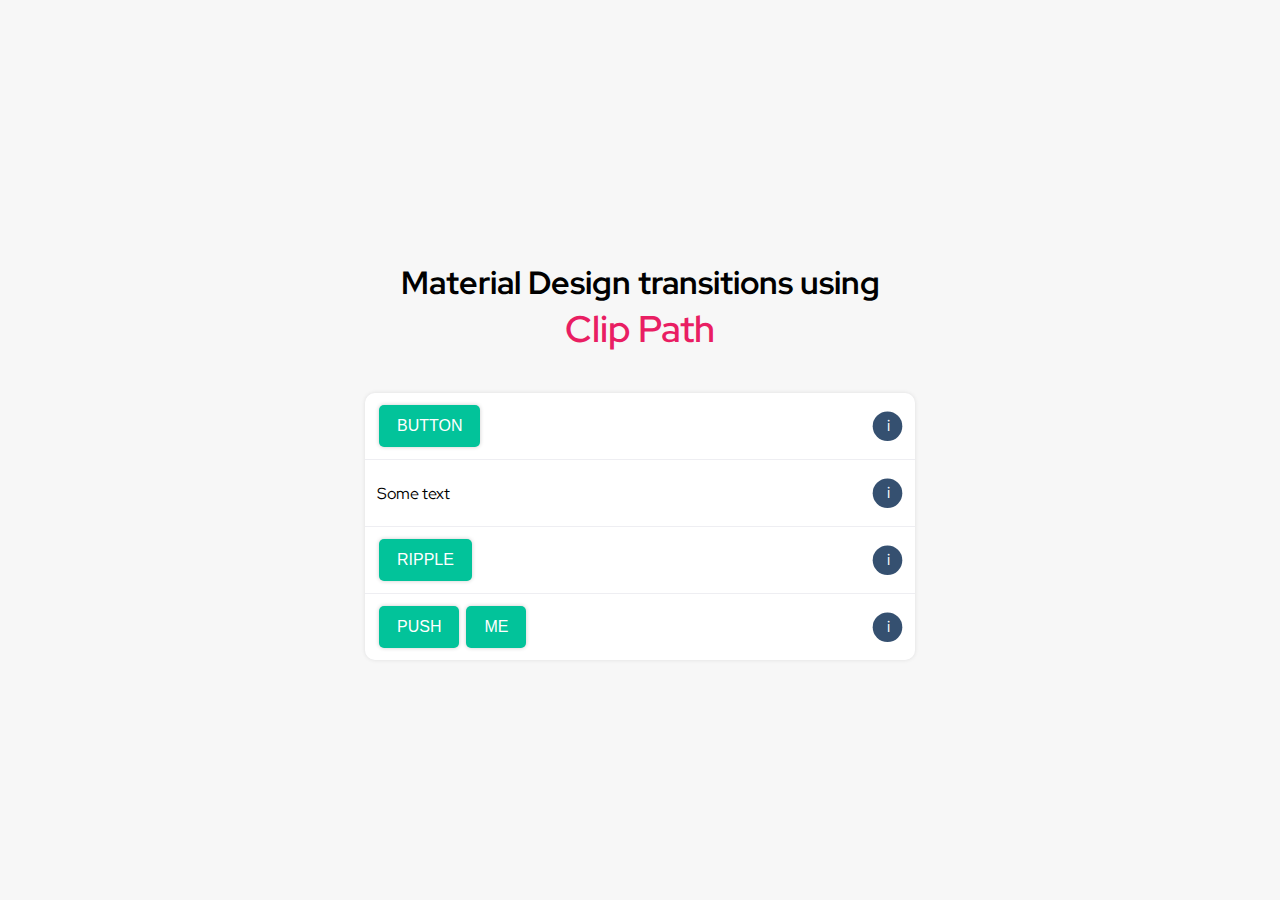
<file: index.html>
<!DOCTYPE html>
<html lang="en">
<head>
    <meta charset="UTF-8">
    <meta name="viewport" content="width=device-width, initial-scale=1.0">
    <title>Clip Path - Material Design</title>
    <link rel="stylesheet" href="styles.css">
</head>
<body>
    <h1 class="title">
       Material Design transitions using
        <p>
            Clip Path
        </p>
    </h1>
   <main>
       <div class="list-item">
           <button class="ripple">
               Button
           </button>
           <section class="card">
               <div class="content">
                   <span>i</span>
                   <h1>Awesome!</h1>
                   <p>This card uses clip path. Lorem ipsum dolor sit amet consectetur adipisicing elit. Recusandae debitis maxime commodi placeat atque numquam</p>
                   <button class="ripple">
                       BUTTON
                   </button>
               </div>
           </section>

       </div>
       <div class="list-item">
           <p>Some text</p>
           <section class="card">
               <div class="content">
                   <span>i</span>
                   <h1>Cute!</h1>
                   <p>This card uses clip path. Lorem ipsum dolor sit amet consectetur adipisicing elit. Recusandae debitis maxime commodi placeat atque numquam</p>
                   <button class="ripple">
                       BUTTON
                   </button>
               </div>
           </section>
       </div>
       <div class="list-item">
           <button class="ripple">
               ripple
           </button>
           <section class="card">
               <div class="content">
                   <span>i</span>
                   <h1>Wow!</h1>
                   <p>This card uses clip path. Lorem ipsum dolor sit amet consectetur adipisicing elit. Recusandae debitis maxime commodi placeat atque numquam</p>
                   <button class="ripple">
                       BUTTON
                   </button>
               </div>
           </section>
       </div>
       <div class="list-item">
           <div>
               <button class="ripple">
                   push
               </button>
               <button class="ripple">
                   me
               </button>
           </div>
           <section class="card">
               <div class="content">
                   <span>i</span>
                   <h1>Yeah!</h1>
                   <p>This card uses clip path. Lorem ipsum dolor sit amet consectetur adipisicing elit. Recusandae debitis maxime commodi placeat atque numquam</p>
                   <button class="ripple">
                       BUTTON
                   </button>
               </div>
           </section>
       </div>
   </main>

   <script type="text/javascript">
       //Manage z-index of each card
       const listItems = document.querySelectorAll(".list-item .content");
       const reverseList = [];
       listItems.forEach(item => reverseList.unshift(item));
       reverseList.forEach((item, index) => item.style.zIndex = `${index + 1}`)
   </script>

</body>
</html>
</file>
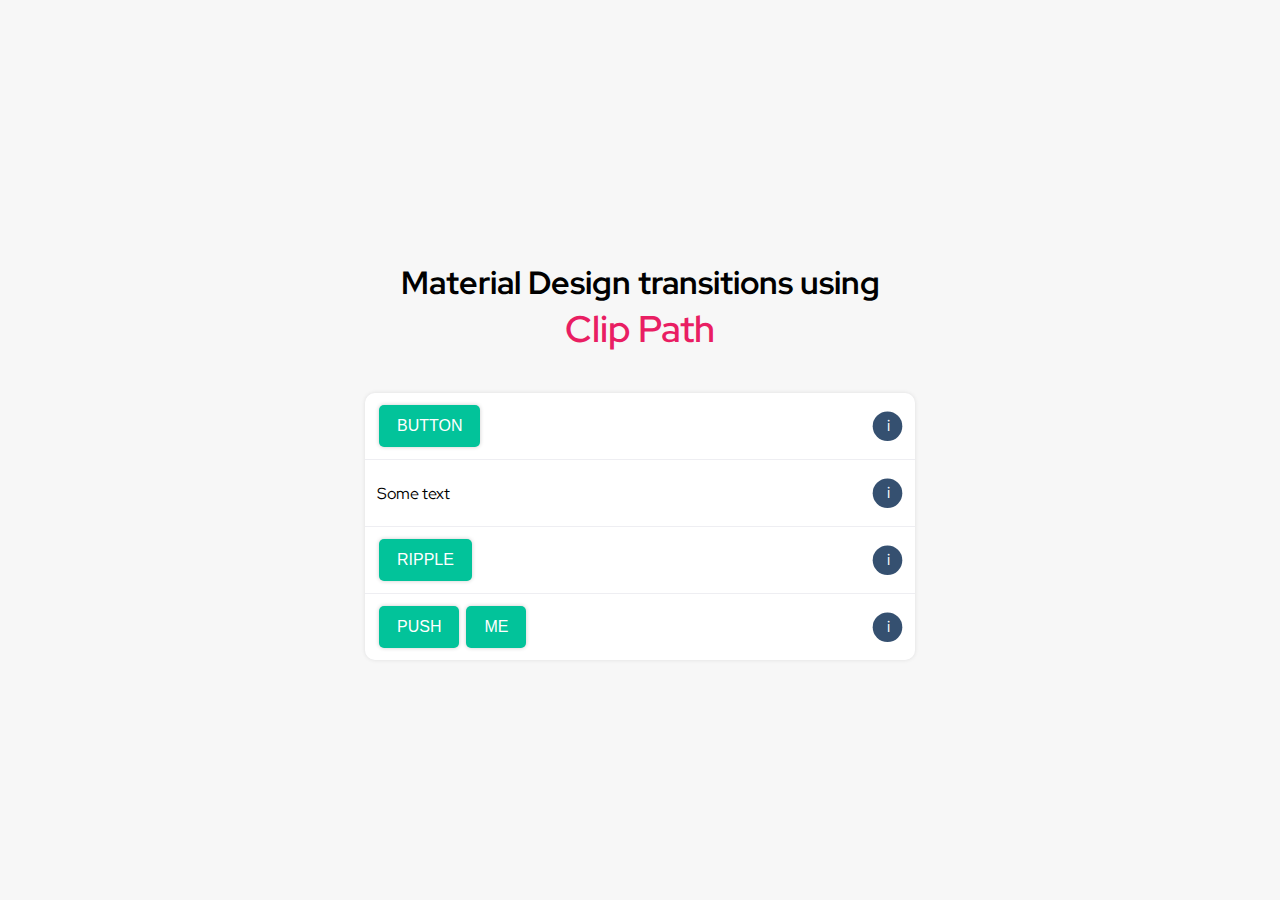
<file: public/index.html>
<!DOCTYPE html>
<html lang="en">
<head>
    <meta charset="UTF-8">
    <meta name="viewport" content="width=device-width, initial-scale=1.0">
    <title>Clip Path - Material Design</title>
    <link rel="stylesheet" href="./styles.css">
</head>
<body>
    <h1 class="title">
       Material Design transitions using
        <p>
            Clip Path
        </p>
    </h1>
   <main>
       <div class="list-item">
           <button class="ripple">
               Button
           </button>
           <section class="card">
               <div class="content">
                   <span>i</span>
                   <h1>Awesome!</h1>
                   <p>This card uses clip path. Lorem ipsum dolor sit amet consectetur adipisicing elit. Recusandae debitis maxime commodi placeat atque numquam</p>
                   <button class="ripple">
                       BUTTON
                   </button>
               </div>
           </section>

       </div>
       <div class="list-item">
           <p>Some text</p>
           <section class="card">
               <div class="content">
                   <span>i</span>
                   <h1>Cute!</h1>
                   <p>This card uses clip path. Lorem ipsum dolor sit amet consectetur adipisicing elit. Recusandae debitis maxime commodi placeat atque numquam</p>
                   <button class="ripple">
                       BUTTON
                   </button>
               </div>
           </section>
       </div>
       <div class="list-item">
           <button class="ripple">
               ripple
           </button>
           <section class="card">
               <div class="content">
                   <span>i</span>
                   <h1>Wow!</h1>
                   <p>This card uses clip path. Lorem ipsum dolor sit amet consectetur adipisicing elit. Recusandae debitis maxime commodi placeat atque numquam</p>
                   <button class="ripple">
                       BUTTON
                   </button>
               </div>
           </section>
       </div>
       <div class="list-item">
           <div>
               <button class="ripple">
                   push
               </button>
               <button class="ripple">
                   me
               </button>
           </div>
           <section class="card">
               <div class="content">
                   <span>i</span>
                   <h1>Yeah!</h1>
                   <p>This card uses clip path. Lorem ipsum dolor sit amet consectetur adipisicing elit. Recusandae debitis maxime commodi placeat atque numquam</p>
                   <button class="ripple">
                       BUTTON
                   </button>
               </div>
           </section>
       </div>
   </main>

   <script type="text/javascript">
       //Manage z-index of each card
       const listItems = document.querySelectorAll(".list-item .content");
       const reverseList = [];
       listItems.forEach(item => reverseList.unshift(item));
       reverseList.forEach((item, index) => item.style.zIndex = `${index + 1}`)
   </script>

</body>
</html>
</file>
<file: styles.css>
@import url('https://fonts.googleapis.com/css2?family=Red+Hat+Display:wght@400;700&display=swap');
body{
    margin: 0;
    background-color: rgba(237, 237, 237, 0.44);
    padding:0;
    min-height: 100vh;
    font-family: 'Red Hat Display', sans-serif;
    display: flex;
    justify-content: center;
    align-items: center;
    flex-direction: column;
}
main {
    display: grid;
    justify-items: center;
    grid-gap: 1px;
    width: 90%;
    max-width: 550px;
    min-width: 350px;
    box-shadow: 0 0 4px 0 rgba(0,0,0,.1);
    background-color: #eeeef2;
    transition: all .3s;
    border-radius: 10px;
}
main:hover {
    box-shadow: 0 0 20px 0 rgba(0,0,0,.2);

}
.title{
    width: 80%;
    text-align: center;
    color: black;
    margin-bottom: 40px;
}
.title p{
    margin: 0;
    font-size: 37px;
    font-weight: 600;
    color: #e91e63;
}

/* LIST ITEMS */
.list-item{
    padding: 12px;
    position: relative;
    width: 100%;
    background-color: white;
    box-sizing: border-box;
    height: 66px;
    display: flex;
    align-items: center;
    justify-content: space-between;

}
.list-item:first-child{
    border-top-left-radius: 10px;
    border-top-right-radius: 10px;
}
.list-item:last-child{
    border-bottom-left-radius: 10px;
    border-bottom-right-radius: 10px;
}

/* CARD ELEMENTS */
.card {
    height: 24px;
    width: 24px;
}
.card .content{
    right: 10px;
    position: absolute;
    z-index: 1;
    background-color: #355070 ;
    width: calc(100% - 20px);
    max-width: 350px;
    padding: 17px;
    color:white;
    margin-top: -11px;
    font-weight: 400;
    box-sizing: border-box;
    box-shadow: 0 0 4px 0 #8e8e8e;
    border-radius: 10px;


    /* CLIP PATH */
    clip-path: circle(5% at 95% 23px);
    /* transition */
    transition: clip-path .6s ease;
}
.card .content:hover{
    /* Transition effect*/
    clip-path: circle(100%);
}
.card .content h1{
    font-weight: bold;
    font-size: 25px;
    margin-top: 5px;
    margin-bottom: 10px;
}
.card .content p{
    letter-spacing: 0.3px;
}
.card .content span {
    user-select: none;
    cursor: pointer;
    position: absolute;
    right: 15px;
    top: 12px;
}

/*BUTTONS*/
button {
    user-select: none;
    padding: 12px 18px;
    font-size: 16px;
    text-transform: uppercase;
    border-radius: 5px;
    background-color: #02c39a;
    color: white;
    box-shadow: 0 0 4px rgba(0,0,0,.2);
    cursor: pointer;
    outline: none;
    border: none;
    margin: 0 2px;
}

.ripple {
    background-position: center;
    transition: background 0.8s;
}

.ripple:hover {
    background-color: #029c74;
    background-image: radial-gradient(circle, transparent 1%, #029c74 1%);
    background-position: center;
    background-size: 15000%;
}

.ripple:active {
    transition: background 0s;
    background-color: #02c39a;
    background-size: 100%;
}
</file>
<file: public/styles.css>
@import url('https://fonts.googleapis.com/css2?family=Red+Hat+Display:wght@400;700&display=swap');
body{
    margin: 0;
    background-color: rgba(237, 237, 237, 0.44);
    padding:0;
    min-height: 100vh;
    font-family: 'Red Hat Display', sans-serif;
    display: flex;
    justify-content: center;
    align-items: center;
    flex-direction: column;
}
main {
    display: grid;
    justify-items: center;
    grid-gap: 1px;
    width: 90%;
    max-width: 550px;
    min-width: 350px;
    box-shadow: 0 0 4px 0 rgba(0,0,0,.1);
    background-color: #eeeef2;
    transition: all .3s;
    border-radius: 10px;
}
main:hover {
    box-shadow: 0 0 20px 0 rgba(0,0,0,.2);

}
.title{
    width: 80%;
    text-align: center;
    color: black;
    margin-bottom: 40px;
}
.title p{
    margin: 0;
    font-size: 37px;
    font-weight: 600;
    color: #e91e63;
}

/* LIST ITEMS */
.list-item{
    padding: 12px;
    position: relative;
    width: 100%;
    background-color: white;
    box-sizing: border-box;
    height: 66px;
    display: flex;
    align-items: center;
    justify-content: space-between;

}
.list-item:first-child{
    border-top-left-radius: 10px;
    border-top-right-radius: 10px;
}
.list-item:last-child{
    border-bottom-left-radius: 10px;
    border-bottom-right-radius: 10px;
}

/* CARD ELEMENTS */
.card {
    height: 24px;
    width: 24px;
}
.card .content{
    right: 10px;
    position: absolute;
    z-index: 1;
    background-color: #355070 ;
    width: calc(100% - 20px);
    max-width: 350px;
    padding: 17px;
    color:white;
    margin-top: -11px;
    font-weight: 400;
    box-sizing: border-box;
    box-shadow: 0 0 4px 0 #8e8e8e;
    border-radius: 10px;


    /* CLIP PATH */
    clip-path: circle(5% at 95% 23px);
    /* transition */
    transition: clip-path .6s ease;
}
.card .content:hover{
    /* Transition effect*/
    clip-path: circle(100%);
}
.card .content h1{
    font-weight: bold;
    font-size: 25px;
    margin-top: 5px;
    margin-bottom: 10px;
}
.card .content p{
    letter-spacing: 0.3px;
}
.card .content span {
    user-select: none;
    cursor: pointer;
    position: absolute;
    right: 15px;
    top: 12px;
}

/*BUTTONS*/
button {
    user-select: none;
    padding: 12px 18px;
    font-size: 16px;
    text-transform: uppercase;
    border-radius: 5px;
    background-color: #02c39a;
    color: white;
    box-shadow: 0 0 4px rgba(0,0,0,.2);
    cursor: pointer;
    outline: none;
    border: none;
    margin: 0 2px;
}

.ripple {
    background-position: center;
    transition: background 0.8s;
}

.ripple:hover {
    background-color: #029c74;
    background-image: radial-gradient(circle, transparent 1%, #029c74 1%);
    background-position: center;
    background-size: 15000%;
}

.ripple:active {
    transition: background 0s;
    background-color: #02c39a;
    background-size: 100%;
}
</file>
